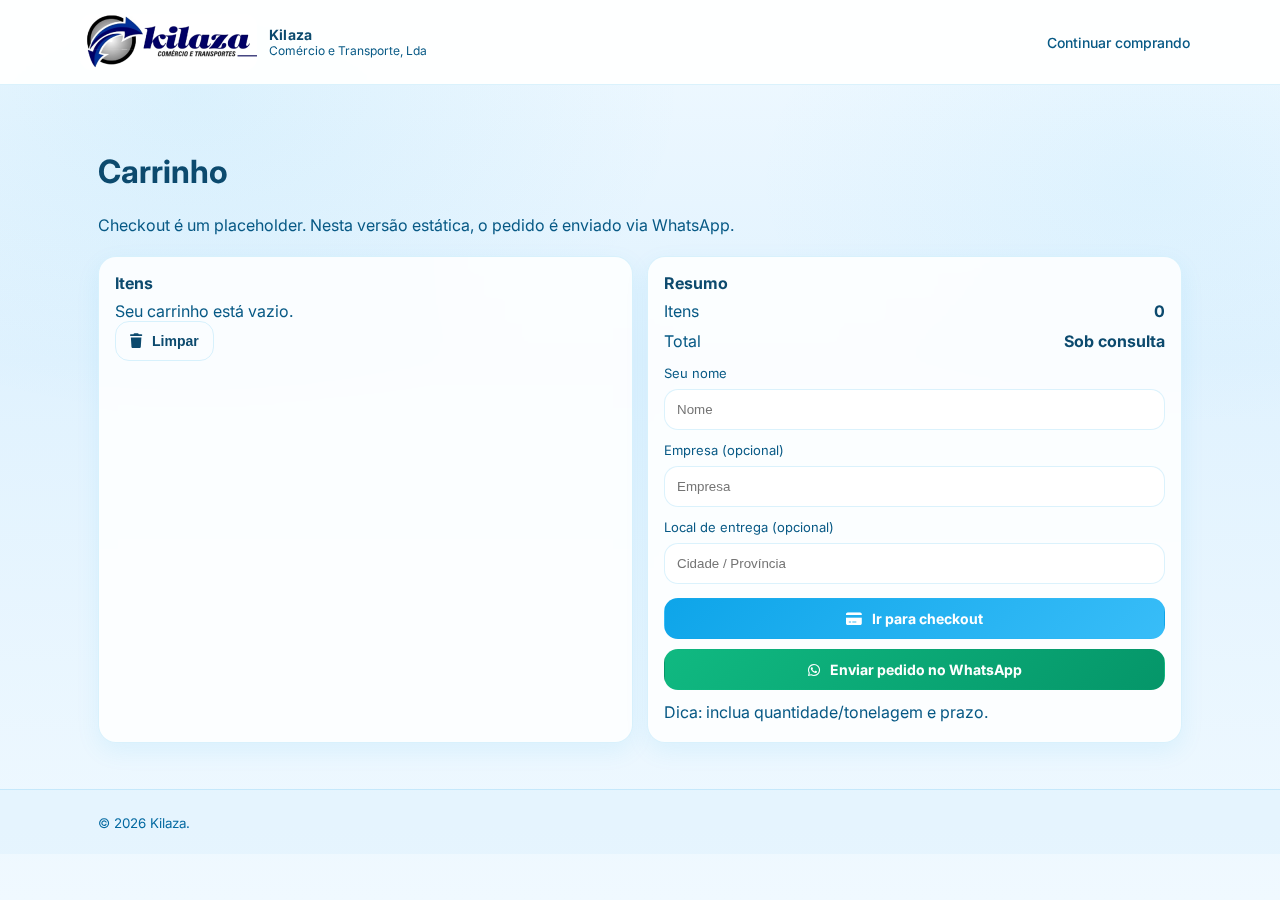
<file: carrinho.html>
<!doctype html>
<html lang="pt">
<head>
  <meta charset="utf-8" />
  <meta name="viewport" content="width=device-width, initial-scale=1" />
  <title>Carrinho | Kilaza</title>
  <meta name="description" content="Carrinho de compras (demonstrativo) — Kilaza." />

  <link rel="preconnect" href="https://fonts.googleapis.com">
  <link rel="preconnect" href="https://fonts.gstatic.com" crossorigin>
  <link href="https://fonts.googleapis.com/css2?family=Inter:wght@300;400;500;600;700&display=swap" rel="stylesheet">
  <link rel="stylesheet" href="https://cdn.jsdelivr.net/npm/@fortawesome/fontawesome-free@6.4.0/css/all.min.css">
  <link rel="stylesheet" href="css/style.css" />
</head>
<body>
  <header class="site-header" role="banner">
    <div class="navbar navbar--simple">
      <div class="container navbar__inner">
        <a class="brand" href="index.html" aria-label="Página inicial">
          <img class="brand__logo-img" src="images/logo-kilaza.png" alt="Logotipo da Kilaza" />
          <div class="brand__text">
            <strong>Kilaza</strong>
            <span>Comércio e Transporte, Lda</span>
          </div>
        </a>

        <nav class="nav" aria-label="Navegação principal">
          <a href="loja.html">Continuar comprando</a>
        </nav>
      </div>
    </div>
  </header>

  <main class="section">
    <div class="container">
      <div class="section__head">
        <h1 class="h2">Carrinho</h1>
        <p>Checkout é um placeholder. Nesta versão estática, o pedido é enviado via WhatsApp.</p>
      </div>

      <div class="grid grid--2">
        <section class="card">
          <h2 class="h4">Itens</h2>
          <div id="cartItems" class="cart" aria-live="polite"></div>
          <div class="cart__actions">
            <button class="btn btn--ghost" id="clearCart"><i class="fa-solid fa-trash"></i> Limpar</button>
          </div>
        </section>

        <aside class="card">
          <h2 class="h4">Resumo</h2>
          <div class="summary">
            <div class="summary__row"><span>Itens</span><strong id="summaryCount">0</strong></div>
            <div class="summary__row"><span>Total</span><strong id="summaryTotal">Sob consulta</strong></div>
          </div>

          <div class="form" style="margin-top: 14px;">
            <label>Seu nome
              <input id="buyerName" placeholder="Nome" />
            </label>
            <label>Empresa (opcional)
              <input id="buyerCompany" placeholder="Empresa" />
            </label>
            <label>Local de entrega (opcional)
              <input id="buyerCity" placeholder="Cidade / Província" />
            </label>
          </div>

          <div class="stack" style="margin-top: 14px;">
            <a class="btn btn--primary" id="checkoutBtn" href="checkout.html"><i class="fa-solid fa-credit-card"></i> Ir para checkout</a>
            <a class="btn btn--whatsapp" id="whatsOrder" target="_blank" rel="noopener" href="#">
              <i class="fa-brands fa-whatsapp"></i> Enviar pedido no WhatsApp
            </a>
            <p class="muted" style="margin: 0;">Dica: inclua quantidade/tonelagem e prazo.</p>
          </div>
        </aside>
      </div>
    </div>
  </main>

  <footer class="site-footer">
    <div class="container footer__inner">
      <div class="footer__copy">
        <small>© <span id="year"></span> Kilaza.</small>
      </div>
    </div>
  </footer>

  <script src="js/app.js"></script>
</body>
</html>
</file>
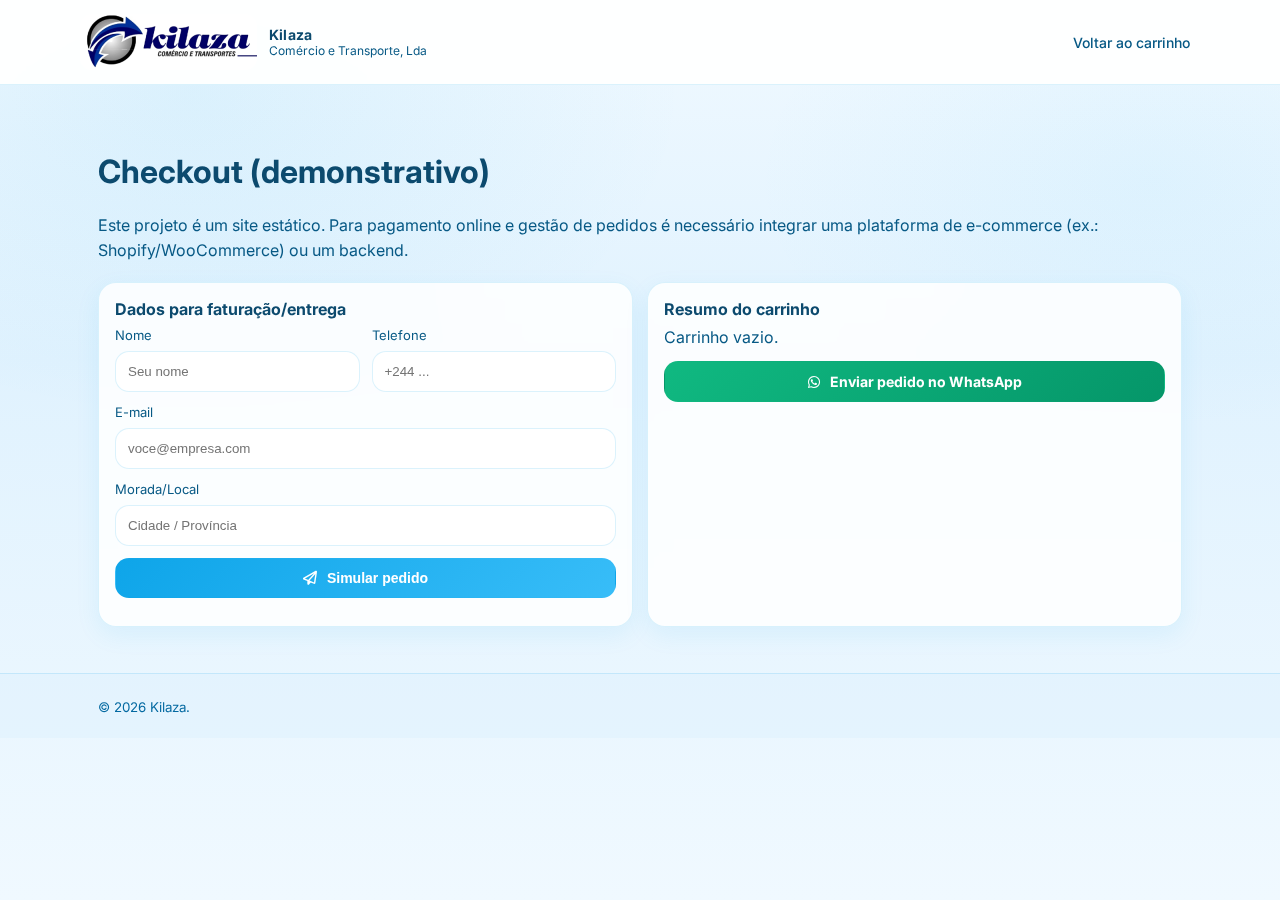
<file: checkout.html>
<!doctype html>
<html lang="pt">
<head>
  <meta charset="utf-8" />
  <meta name="viewport" content="width=device-width, initial-scale=1" />
  <title>Checkout (Placeholder) | Kilaza</title>
  <meta name="description" content="Checkout demonstrativo — Kilaza." />

  <link rel="preconnect" href="https://fonts.googleapis.com">
  <link rel="preconnect" href="https://fonts.gstatic.com" crossorigin>
  <link href="https://fonts.googleapis.com/css2?family=Inter:wght@300;400;500;600;700&display=swap" rel="stylesheet">
  <link rel="stylesheet" href="https://cdn.jsdelivr.net/npm/@fortawesome/fontawesome-free@6.4.0/css/all.min.css">
  <link rel="stylesheet" href="css/style.css" />
</head>
<body>
  <header class="site-header" role="banner">
    <div class="navbar navbar--simple">
      <div class="container navbar__inner">
        <a class="brand" href="index.html" aria-label="Página inicial">
          <img class="brand__logo-img" src="images/logo-kilaza.png" alt="Logotipo da Kilaza" />
          <div class="brand__text">
            <strong>Kilaza</strong>
            <span>Comércio e Transporte, Lda</span>
          </div>
        </a>
        <nav class="nav" aria-label="Navegação principal">
          <a href="carrinho.html">Voltar ao carrinho</a>
        </nav>
      </div>
    </div>
  </header>

  <main class="section">
    <div class="container">
      <div class="section__head">
        <h1 class="h2">Checkout (demonstrativo)</h1>
        <p>
          Este projeto é um site estático. Para pagamento online e gestão de pedidos é necessário integrar uma plataforma de e-commerce
          (ex.: Shopify/WooCommerce) ou um backend.
        </p>
      </div>

      <div class="grid grid--2">
        <section class="card">
          <h2 class="h4">Dados para faturação/entrega</h2>
          <form class="form" id="checkoutForm">
            <div class="form__row">
              <label>Nome
                <input required name="nome" placeholder="Seu nome" />
              </label>
              <label>Telefone
                <input name="telefone" placeholder="+244 ..." />
              </label>
            </div>
            <label>E-mail
              <input type="email" required name="email" placeholder="voce@empresa.com" />
            </label>
            <label>Morada/Local
              <input name="morada" placeholder="Cidade / Província" />
            </label>

            <button class="btn btn--primary" type="submit"><i class="fa-regular fa-paper-plane"></i> Simular pedido</button>
            <p class="form__note" id="checkoutStatus" role="status" aria-live="polite"></p>
          </form>
        </section>

        <aside class="card">
          <h2 class="h4">Resumo do carrinho</h2>
          <div id="checkoutCart" class="cart cart--compact" aria-live="polite"></div>
          <div class="stack" style="margin-top: 14px;">
            <a class="btn btn--whatsapp" id="checkoutWhats" target="_blank" rel="noopener" href="#">
              <i class="fa-brands fa-whatsapp"></i> Enviar pedido no WhatsApp
            </a>
          </div>
        </aside>
      </div>
    </div>
  </main>

  <footer class="site-footer">
    <div class="container footer__inner">
      <div class="footer__copy">
        <small>© <span id="year"></span> Kilaza.</small>
      </div>
    </div>
  </footer>

  <script src="js/app.js"></script>
</body>
</html>
</file>
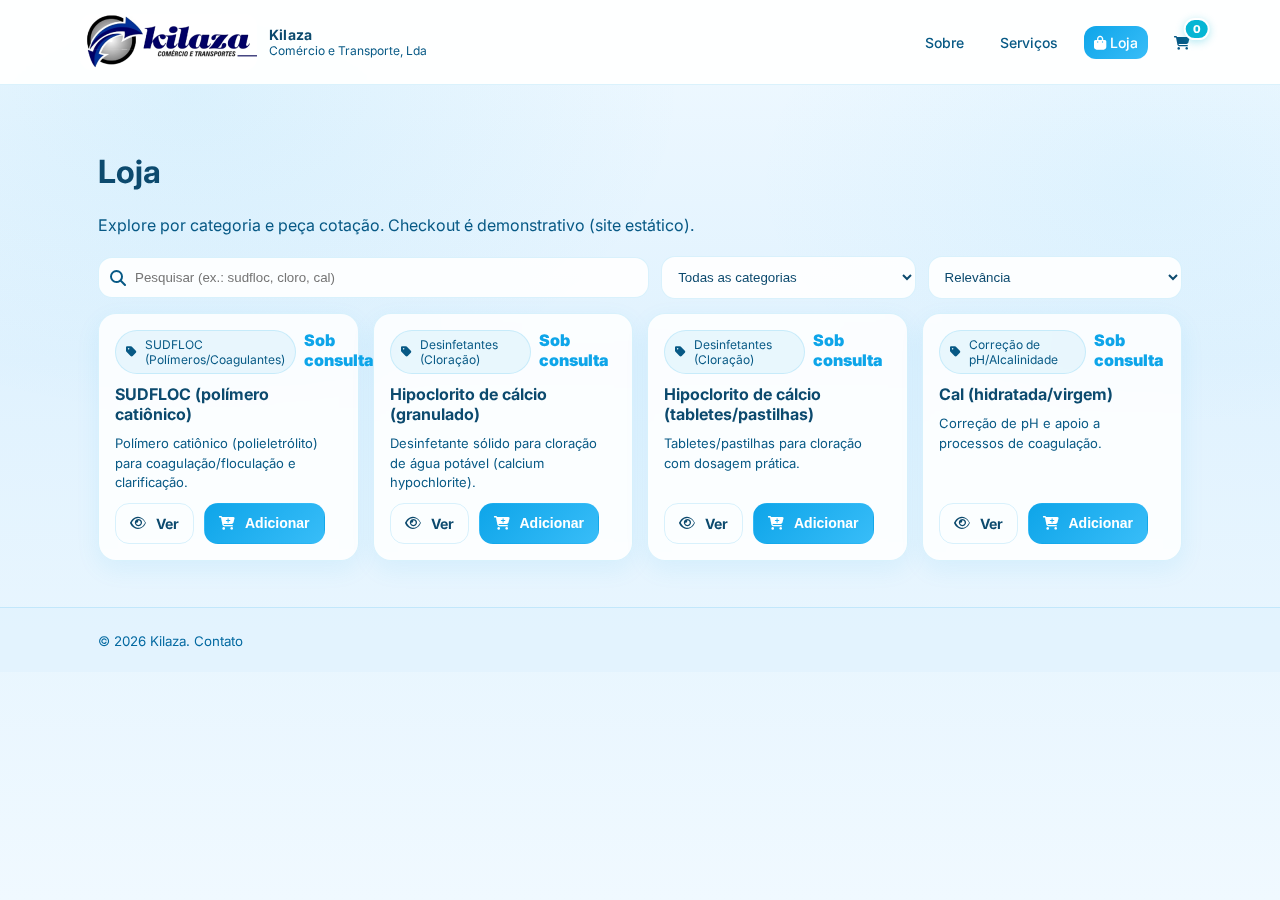
<file: loja.html>
<!doctype html>
<html lang="pt">
<head>
  <meta charset="utf-8" />
  <meta name="viewport" content="width=device-width, initial-scale=1" />
  <title>Loja | Kilaza</title>
  <meta name="description" content="Loja de produtos químicos para tratamento de água — Kilaza." />

  <link rel="preconnect" href="https://fonts.googleapis.com">
  <link rel="preconnect" href="https://fonts.gstatic.com" crossorigin>
  <link href="https://fonts.googleapis.com/css2?family=Inter:wght@300;400;500;600;700&display=swap" rel="stylesheet">
  <link rel="stylesheet" href="https://cdn.jsdelivr.net/npm/@fortawesome/fontawesome-free@6.4.0/css/all.min.css">
  <link rel="stylesheet" href="css/style.css" />
</head>
<body>
  <header class="site-header" role="banner">
    <div class="navbar navbar--simple">
      <div class="container navbar__inner">
        <a class="brand" href="index.html" aria-label="Página inicial">
          <img class="brand__logo-img" src="images/logo-kilaza.png" alt="Logotipo da Kilaza" />
          <div class="brand__text">
            <strong>Kilaza</strong>
            <span>Comércio e Transporte, Lda</span>
          </div>
        </a>

        <nav class="nav" aria-label="Navegação principal">
          <a href="index.html#sobre">Sobre</a>
          <a href="index.html#servicos">Serviços</a>
          <a class="nav__cta" href="loja.html"><i class="fa-solid fa-bag-shopping"></i> Loja</a>
          <a class="nav__icon" href="carrinho.html" aria-label="Ver carrinho">
            <i class="fa-solid fa-cart-shopping"></i>
            <span class="cart-badge" id="cartBadge">0</span>
          </a>
        </nav>
      </div>
    </div>
  </header>

  <main id="conteudo" class="section">
    <div class="container">
      <div class="section__head">
        <h1 class="h2">Loja</h1>
        <p>Explore por categoria e peça cotação. Checkout é demonstrativo (site estático).</p>
      </div>

      <div class="shop-toolbar">
        <div class="search">
          <i class="fa-solid fa-magnifying-glass"></i>
          <input id="searchInput" placeholder="Pesquisar (ex.: sudfloc, cloro, cal)" aria-label="Pesquisar produtos" />
        </div>
        <select id="categorySelect" aria-label="Filtrar por categoria">
          <option value="">Todas as categorias</option>
        </select>
        <select id="sortSelect" aria-label="Ordenar">
          <option value="relevance">Relevância</option>
          <option value="name_asc">Nome (A–Z)</option>
        </select>
      </div>

      <div class="grid grid--4" id="productsGrid" aria-live="polite"></div>
    </div>
  </main>

  <footer class="site-footer">
    <div class="container footer__inner">
      <div class="footer__copy">
        <small>© <span id="year"></span> Kilaza. <a href="index.html#contato">Contato</a></small>
      </div>
    </div>
  </footer>

  <script src="js/app.js"></script>
</body>
</html>
</file>
<file: css/style.css>
:root{
  /* Paleta Cristalina - Água Pura */
  --bg:#f0f9ff;
  --surface:#ffffff;
  --surface-2:#e0f2fe;
  --card:#ffffff;
  --text:#0c4a6e;
  --muted:#075985;
  --muted-2:#0369a1;
  --stroke:rgba(14,165,233,.15);
  --primary:#0ea5e9;
  --primary-2:#38bdf8;
  --accent:#06b6d4;
  --ok:#10b981;
  --danger:#ef4444;
  --shadow: 0 10px 40px rgba(14,165,233,.12);
  --radius:18px;
  --radius-sm:12px;
  --container:1120px;
}

*{box-sizing:border-box}
html,body{height:100%}
body{
  margin:0;
  font-family:Inter,system-ui,-apple-system,Segoe UI,Roboto,Arial,sans-serif;
  color:var(--text);
  background:
    radial-gradient(900px 600px at 15% 10%, rgba(14,165,233,.08), transparent 55%),
    radial-gradient(800px 500px at 90% 20%, rgba(56,189,248,.06), transparent 50%),
    linear-gradient(180deg, #f0f9ff, #e0f2fe 40%, #f0f9ff);
}

a{color:inherit; text-decoration:none}
a:hover{text-decoration:underline}

.container{max-width:var(--container); padding:0 18px; margin:0 auto}

.skip-link{position:absolute; left:-999px; top:auto; width:1px; height:1px; overflow:hidden}
.skip-link:focus{left:18px; top:18px; width:auto; height:auto; padding:10px 14px; background:#000; border-radius:10px; z-index:9999}

.topbar{background:rgba(255,255,255,.85); border-bottom:1px solid var(--stroke); backdrop-filter:blur(8px)}
.topbar__inner{display:flex; align-items:center; justify-content:space-between; gap:12px; padding:10px 0; flex-wrap:wrap}
.topbar__left,.topbar__right{display:flex; gap:14px; align-items:center; flex-wrap:wrap}
.topbar__meta{color:var(--muted); font-size:13px}
.topbar__link{color:var(--muted); font-size:13px}
.topbar__link:hover{color:var(--text); text-decoration:none}

.pill{display:inline-flex; gap:8px; align-items:center; font-size:12px; padding:6px 10px; border:1px solid var(--stroke); border-radius:999px; background:rgba(14,165,233,.05); color:var(--muted)}

.site-header{position:sticky; top:0; z-index:50; backdrop-filter:saturate(140%) blur(12px)}
.navbar{background:rgba(255,255,255,.92); border-bottom:1px solid var(--stroke)}
.navbar--simple{background:rgba(255,255,255,.95)}
.navbar__inner{display:flex; align-items:center; justify-content:space-between; padding:14px 0; gap:14px}

.brand{display:flex; gap:12px; align-items:center}
.brand__logo{
  width:42px; height:42px; border-radius:14px;
  background:linear-gradient(135deg, #0ea5e9, #38bdf8);
  display:grid; place-items:center; font-weight:800; color:#ffffff;
  box-shadow: 0 6px 20px rgba(14,165,233,.25);
}

.brand__logo-img{
  height:56px;
  width:auto;
  max-width:280px;
  object-fit:contain;
  border-radius:12px;
}
.brand__logo-img--footer{
  height:46px;
  background:rgba(255,255,255,.95);
  padding:6px 10px;
  border:1px solid var(--stroke);
}

.brand__text strong{display:block; font-size:14px; letter-spacing:.2px}
.brand__text span{display:block; font-size:12px; color:var(--muted)}

.nav-toggle{display:none; background:transparent; border:1px solid var(--stroke); color:var(--text); border-radius:12px; padding:10px 12px}
.nav{display:flex; gap:16px; align-items:center}
.nav a{color:var(--muted); font-size:14px; font-weight:500; padding:8px 10px; border-radius:12px}
.nav a:hover{color:var(--text); text-decoration:none; background:rgba(14,165,233,.08)}
.nav__cta{background:linear-gradient(135deg, #0ea5e9, #38bdf8); color:#ffffff !important}
.nav__cta:hover{filter:brightness(1.02)}
.nav__icon{position:relative}
.cart-badge{position:absolute; top:2px; right:2px; transform:translate(45%,-45%);
  background:#06b6d4; color:#ffffff; border-radius:999px; font-size:11px;
  padding:2px 7px; font-weight:800; border:2px solid #ffffff; box-shadow:0 2px 8px rgba(6,182,212,.3)
}
.hero{padding:44px 0 10px; position:relative; overflow:hidden}
.hero::before{content:""; position:absolute; inset:0; background:url('../images/clean-water.jpeg') center/cover no-repeat; opacity:0.08; z-index:-1}
.hero__inner{display:grid; grid-template-columns: 1.25fr .85fr; gap:24px; align-items:stretch; position:relative; z-index:1}
.hero__copy{padding:22px 0}
.hero h1{font-size:44px; line-height:1.05; margin:0 0 12px}
.hero p{margin:0 0 18px; color:var(--muted); font-size:16px; line-height:1.6}
.text-grad{background:linear-gradient(90deg, var(--primary), var(--primary-2)); -webkit-background-clip:text; background-clip:text; color:transparent}

.hero__actions{display:flex; gap:12px; flex-wrap:wrap; margin-bottom:18px}

.btn{display:inline-flex; gap:10px; align-items:center; justify-content:center;
  padding:11px 14px; border-radius:14px; border:1px solid var(--stroke);
  font-weight:700; font-size:14px; cursor:pointer; background:rgba(14,165,233,.04); color:var(--text)
}
.btn:hover{text-decoration:none; filter:brightness(1.02)}
.btn--primary{background:linear-gradient(135deg, #0ea5e9, #38bdf8); color:#ffffff; border-color:transparent}
.btn--ghost{background:transparent}
.btn--whatsapp{background:linear-gradient(135deg, #10b981, #059669); color:#ffffff; border-color:transparent}

.hero__stats{display:grid; grid-template-columns:repeat(3, minmax(0,1fr)); gap:10px; margin-top:18px}
.stat{border:1px solid var(--stroke); border-radius:var(--radius-sm); padding:12px; background:rgba(255,255,255,.7); backdrop-filter:blur(8px)}
.stat strong{display:block; font-size:14px}
.stat span{display:block; font-size:12px; color:var(--muted)}

.hero__card{position:relative; border-radius:var(--radius); overflow:hidden; border:1px solid var(--stroke); background:linear-gradient(180deg, rgba(255,255,255,.95), rgba(224,242,254,.8)); box-shadow:var(--shadow); backdrop-filter:blur(10px)}
.glass{padding:18px}
.h4{font-size:16px; margin:0 0 8px}
.link{display:inline-flex; gap:8px; align-items:center; color:var(--primary); font-weight:700}
.link:hover{text-decoration:none; color:var(--text)}
.hero__wave{position:absolute; inset:auto -20% -45% -20%; height:260px; background:
  radial-gradient(closest-side at 30% 40%, rgba(14,165,233,.2), transparent 70%),
  radial-gradient(closest-side at 70% 60%, rgba(56,189,248,.15), transparent 72%),
  linear-gradient(135deg, rgba(14,165,233,.18), rgba(56,189,248,.08));
  transform:rotate(-6deg);
}

.section{padding:46px 0}
.section--soft{background:rgba(224,242,254,.4); border-top:1px solid var(--stroke); border-bottom:1px solid var(--stroke)}
.section__head{margin-bottom:18px}
.section__head h2{margin:0 0 8px; font-size:28px}
.section__head p{margin:0; color:var(--muted); line-height:1.6}
.section__foot{margin-top:16px}

.grid{display:grid; gap:14px}
.grid--2{grid-template-columns:repeat(2, minmax(0,1fr))}
.grid--3{grid-template-columns:repeat(3, minmax(0,1fr))}
.grid--4{grid-template-columns:repeat(4, minmax(0,1fr))}

.card{border:1px solid var(--stroke); background:rgba(255,255,255,.85); border-radius:var(--radius); padding:16px; box-shadow: 0 8px 24px rgba(14,165,233,.08); backdrop-filter:blur(8px)}
.card__icon{font-size:20px; color:var(--primary); margin-bottom:10px}
.card__image{width:100%; height:180px; object-fit:cover; border-radius:var(--radius-sm); margin-bottom:12px}
.card h3{margin:0 0 8px; font-size:18px}
.card p{margin:0; color:var(--muted); line-height:1.6}

.card--split{display:flex; gap:14px; align-items:stretch; justify-content:space-between}
.badge-panel{width:160px; border-radius:16px; border:1px solid var(--stroke); background:rgba(14,165,233,.08);
  display:flex; flex-direction:column; align-items:center; justify-content:center; gap:10px}
.badge-panel__icon{width:54px; height:54px; border-radius:18px; display:grid; place-items:center;
  background:linear-gradient(135deg, #0ea5e9, #38bdf8); color:#ffffff}
.badge-panel__text{font-weight:800; color:var(--text)}

.checklist{list-style:none; padding:0; margin:12px 0 0; display:grid; gap:8px}
.checklist i{color:var(--ok); margin-right:8px}

.steps{display:grid; gap:10px; margin-top:10px}
.step{display:flex; gap:10px; align-items:flex-start; color:var(--muted); line-height:1.5}
.step span{flex:0 0 auto; width:26px; height:26px; border-radius:10px; display:grid; place-items:center; font-weight:800;
  background:#06b6d4; color:#ffffff}

.form{display:grid; gap:12px}
.form__row{display:grid; grid-template-columns:repeat(2, minmax(0,1fr)); gap:12px}
label{display:grid; gap:8px; font-size:13px; color:var(--muted)}
input,textarea,select{
  width:100%; padding:12px 12px; border-radius:14px; border:1px solid var(--stroke);
  background:rgba(255,255,255,.9); color:var(--text); outline:none
}
input:focus,textarea:focus,select:focus{border-color:var(--primary); box-shadow:0 0 0 4px rgba(14,165,233,.12)}

.form__actions{display:flex; gap:10px; align-items:center; flex-wrap:wrap}
.form__note{margin:0; color:var(--muted); font-size:13px}
.muted{color:var(--muted)}

.info-list{list-style:none; padding:0; margin:12px 0 0; display:grid; gap:10px; color:var(--muted)}
.info-list i{color:var(--primary); width:18px}
.callout{margin-top:14px; padding:14px; border-radius:16px; border:1px dashed var(--primary); background:rgba(14,165,233,.08)}
.callout h4{margin:0 0 6px}
.callout p{margin:0; color:var(--muted)}

.site-footer{padding:22px 0; border-top:1px solid var(--stroke); background:rgba(224,242,254,.6)}
.footer__inner{display:flex; align-items:center; justify-content:space-between; gap:16px; flex-wrap:wrap}
.footer__brand{display:flex; align-items:center; gap:12px}
.footer__links{display:flex; gap:10px; flex-wrap:wrap}
.footer__links a{color:var(--muted); font-size:13px; padding:6px 10px; border-radius:12px}
.footer__links a:hover{text-decoration:none; color:var(--text); background:rgba(14,165,233,.08)}
.footer__copy small{color:var(--muted-2)}

.float-whats{position:fixed; right:16px; bottom:16px; width:52px; height:52px; border-radius:18px;
  display:grid; place-items:center; background:linear-gradient(135deg, #10b981, #059669); color:#ffffff;
  box-shadow: 0 8px 24px rgba(16,185,129,.35); border:2px solid rgba(255,255,255,.5); z-index:60}
.float-whats:hover{text-decoration:none; filter:brightness(1.03)}
.shop-toolbar{display:grid; grid-template-columns: 1.3fr .6fr .6fr; gap:12px; align-items:center; margin-bottom:14px}
.search{position:relative}
.search i{position:absolute; left:12px; top:50%; transform:translateY(-50%); color:var(--muted)}
.search input{padding-left:36px}

.product-card{display:flex; flex-direction:column; gap:10px}
.product-card__top{display:flex; align-items:flex-start; justify-content:space-between; gap:8px}
.tag{display:inline-flex; align-items:center; gap:8px; font-size:12px; padding:6px 10px; border-radius:999px;
  border:1px solid var(--stroke); background:rgba(14,165,233,.08); color:var(--muted)}
.price{font-weight:900; color:var(--primary)}
.product-card h3{margin:0; font-size:16px}
.product-card p{margin:0; color:var(--muted); font-size:13px; line-height:1.5}
.product-card__actions{display:flex; gap:10px; margin-top:auto}

.breadcrumbs{display:flex; gap:8px; align-items:center; color:var(--muted); font-size:13px; margin-bottom:12px}

.product{display:grid; grid-template-columns: 1fr 1fr; gap:14px}
.product__media{border-radius:var(--radius); border:1px solid var(--stroke); background:rgba(255,255,255,.85); padding:16px; min-height:260px; position:relative; overflow:hidden; backdrop-filter:blur(8px)}
.product__media::before{content:""; position:absolute; inset:-40% -20% auto -20%; height:260px; background:radial-gradient(closest-side at 30% 50%, rgba(14,165,233,.2), transparent 70%);
  transform:rotate(-10deg)}
.product__panel{display:grid; gap:10px}
.kv{display:grid; gap:8px; color:var(--muted); font-size:13px}
.kv strong{color:var(--text)}

.cart{display:grid; gap:10px}
.cart-row{display:flex; gap:12px; align-items:center; justify-content:space-between; border:1px solid var(--stroke); border-radius:16px; padding:12px; background:rgba(255,255,255,.7); backdrop-filter:blur(8px)}
.cart-row__meta{display:grid; gap:3px}
.cart-row__meta strong{font-size:14px}
.cart-row__meta span{font-size:12px; color:var(--muted)}
.qty{display:flex; gap:8px; align-items:center}
.qty button{width:34px; height:34px; border-radius:12px}
.cart--compact .cart-row{padding:10px}

.summary{display:grid; gap:10px}
.summary__row{display:flex; align-items:center; justify-content:space-between; color:var(--muted)}
.summary__row strong{color:var(--text)}

.stack{display:grid; gap:10px}

@media (max-width: 980px){
  .hero__inner{grid-template-columns:1fr;}
  .hero h1{font-size:38px}
  .grid--4{grid-template-columns:repeat(2, minmax(0,1fr))}
  .grid--3{grid-template-columns:repeat(2, minmax(0,1fr))}
  .product{grid-template-columns:1fr}
  .badge-panel{display:none}
}

.portfolio-grid{
  display:grid;
  grid-template-columns:repeat(auto-fit, minmax(280px, 1fr));
  gap:16px;
  margin-bottom:44px;
}

.portfolio-card{
  position:relative;
  border-radius:var(--radius);
  overflow:hidden;
  box-shadow: 0 8px 24px rgba(14,165,233,.12);
  transition: transform 0.3s ease, box-shadow 0.3s ease;
}

.portfolio-card:hover{
  transform:translateY(-4px);
  box-shadow: 0 12px 32px rgba(14,165,233,.18);
}

.portfolio-card__image-wrapper{
  position:relative;
  width:100%;
  padding-bottom:65%;
  overflow:hidden;
}

.portfolio-card__image{
  position:absolute;
  top:0;
  left:0;
  width:100%;
  height:100%;
  object-fit:cover;
  transition: transform 0.3s ease;
}

.portfolio-card:hover .portfolio-card__image{
  transform:scale(1.05);
}

.portfolio-card__overlay{
  position:absolute;
  bottom:0;
  left:0;
  right:0;
  background:linear-gradient(180deg, rgba(12,74,110,0) 0%, rgba(12,74,110,.92) 40%, rgba(12,74,110,.98) 100%);
  padding:18px 16px 16px;
  color:#ffffff;
}

.portfolio-card__overlay h3{
  margin:0 0 10px;
  font-size:16px;
  font-weight:700;
  color:#ffffff;
  line-height:1.3;
}

.portfolio-card__list{
  list-style:none;
  padding:0;
  margin:0;
  display:grid;
  gap:6px;
  font-size:13px;
}

.portfolio-card__list li{
  display:flex;
  align-items:flex-start;
  gap:8px;
  line-height:1.4;
  color:rgba(255,255,255,.92);
}

.portfolio-card__list i{
  color:#38bdf8;
  flex-shrink:0;
  margin-top:2px;
  font-size:12px;
}

.portfolio-details{
  margin-top:44px;
  padding-top:44px;
  border-top:2px solid var(--stroke);
}

.portfolio-details__title{
  text-align:center;
  font-size:26px;
  margin:0 0 28px;
  color:var(--text);
}

.card--detailed{
  padding:20px;
}

.card__header{
  display:flex;
  align-items:center;
  gap:14px;
  margin-bottom:14px;
}

.card__header .card__icon{
  width:48px;
  height:48px;
  border-radius:14px;
  display:grid;
  place-items:center;
  font-size:22px;
  flex-shrink:0;
  margin:0;
}

.card__header h4{
  margin:0;
  font-size:18px;
  color:var(--text);
  line-height:1.3;
}

.card__footer{
  margin-top:14px;
  padding-top:14px;
  border-top:1px solid var(--stroke);
}

.tech-badges{
  display:flex;
  flex-wrap:wrap;
  gap:8px;
  margin-top:8px;
}

.badge{
  display:inline-flex;
  align-items:center;
  padding:6px 12px;
  border-radius:999px;
  font-size:12px;
  font-weight:600;
  border:1px solid var(--stroke);
}

.badge--tech{
  background:linear-gradient(135deg, rgba(14,165,233,.12), rgba(56,189,248,.08));
  color:var(--text);
  border-color:rgba(14,165,233,.2);
}

@media (max-width: 980px){
  .portfolio-grid{
    grid-template-columns:repeat(auto-fit, minmax(240px, 1fr));
  }
  
  .portfolio-card__overlay h3{
    font-size:15px;
  }
  
  .portfolio-card__list{
    font-size:12px;
  }
}
@media (max-width: 720px){
  .topbar{display:none}
  .nav-toggle{display:inline-flex}
  .nav{display:none; position:absolute; left:0; right:0; top:100%; background:rgba(255,255,255,.96);
    border-bottom:1px solid var(--stroke); padding:12px 18px; flex-direction:column; align-items:stretch; backdrop-filter:blur(12px)}
  .nav.is-open{display:flex}
  .nav a{padding:12px 12px}
  .hero{padding-top:26px}
  .hero h1{font-size:32px}
  .hero__stats{grid-template-columns:1fr;}
  .grid--3,.grid--2{grid-template-columns:1fr}
  .form__row{grid-template-columns:1fr}
  .shop-toolbar{grid-template-columns:1fr;}
  
  .portfolio-grid{
    grid-template-columns:1fr;
  }
  
  .portfolio-card__image-wrapper{
    padding-bottom:60%;
  }
  
  .portfolio-details{
    margin-top:32px;
    padding-top:32px;
  }
  
  .tech-badges{
    flex-direction:column;
    align-items:stretch;
  }
  
  .badge--tech{
    text-align:center;
  }
}
</file>
